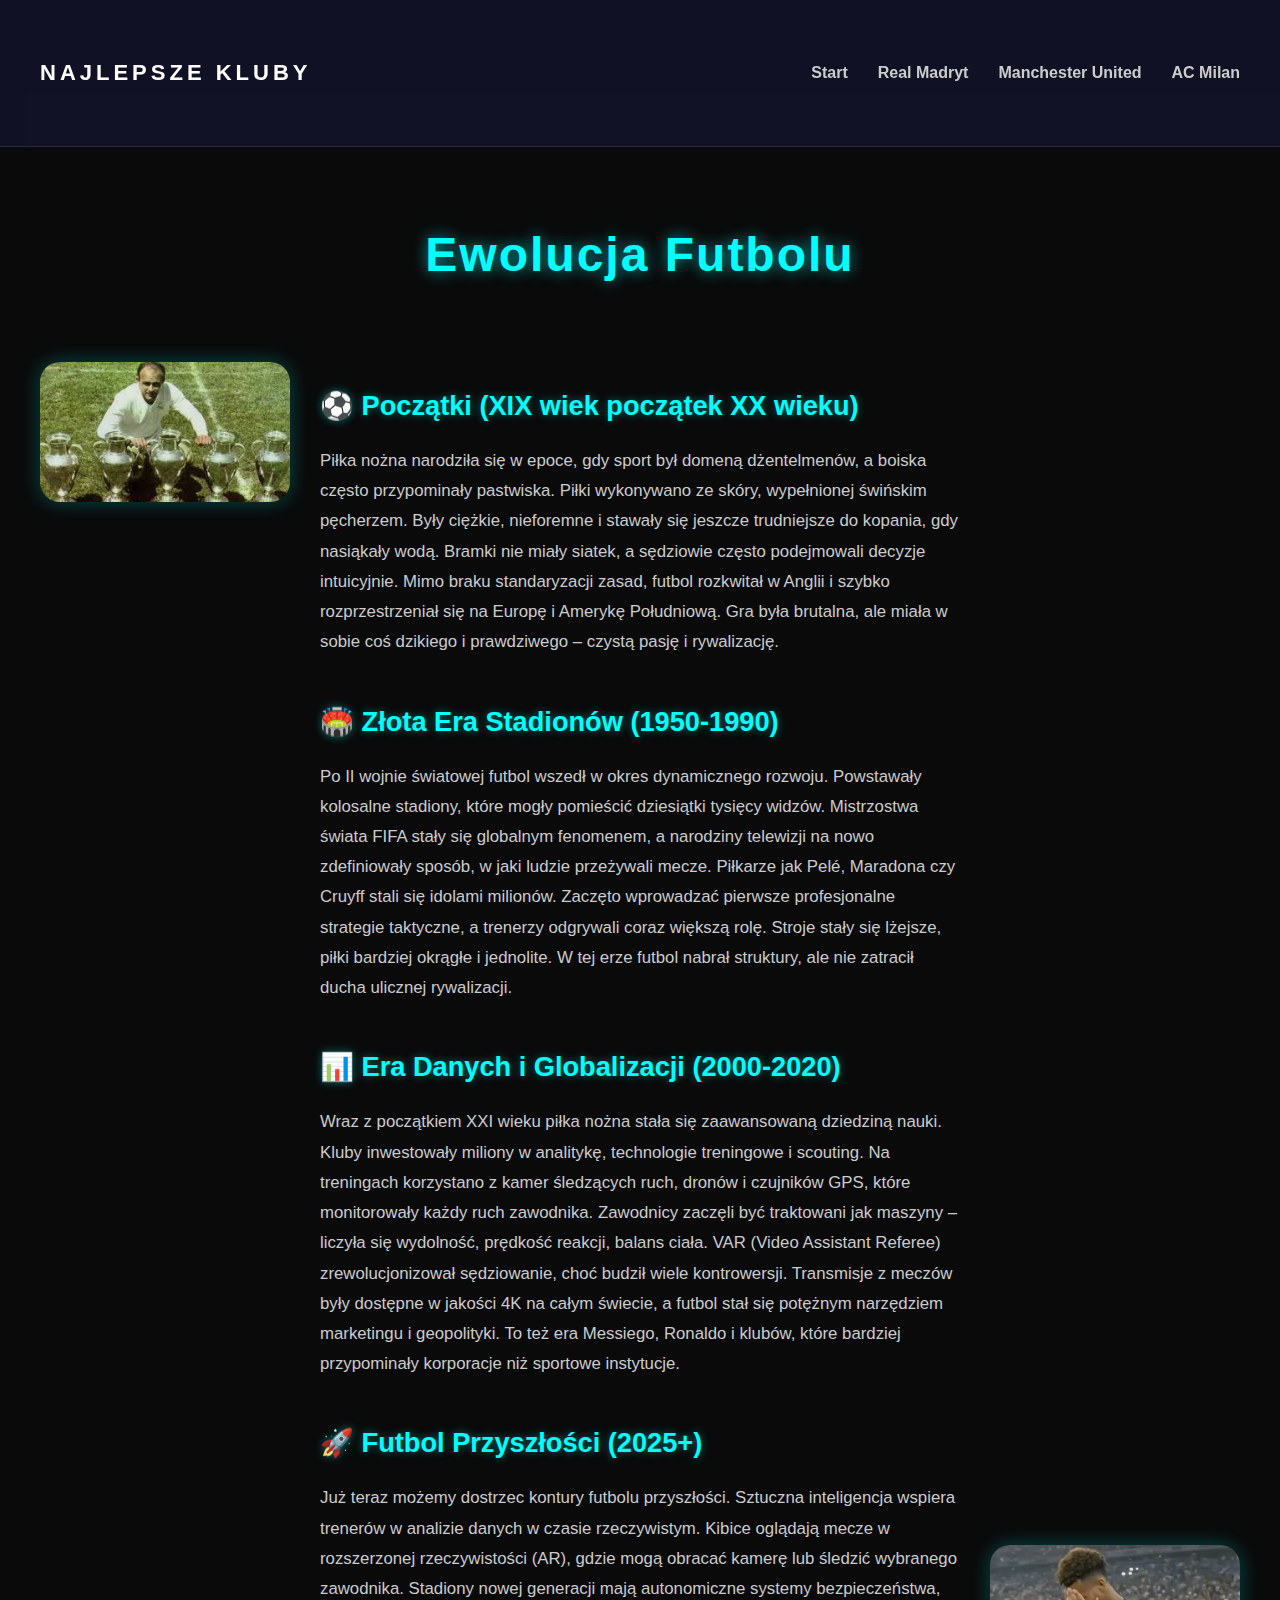
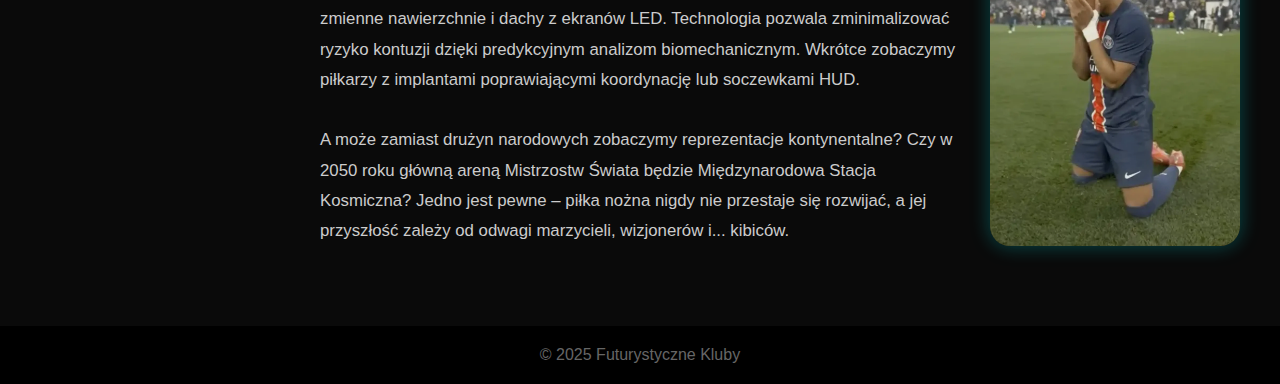
<file: Projekt_Klub/index/ewolucja.html>
<!DOCTYPE html>
<html lang="pl">
<head>
  <meta charset="UTF-8">
  <title>Moje Ulubione Kluby</title>
  <link rel="stylesheet" href="../css/style.css">
</head>
<body>
  <header class="glass-nav">
    <h1 class="logo"> <a href="../index/index.html">NAJLEPSZE KLUBY</a></h1>
    <nav>
      <ul>
        <li><a href="index.html">Start</a></li>
        <li><a href="real.html">Real Madryt</a></li>
        <li><a href="united.html">Manchester United</a></li>
        <li><a href="milan.html">AC Milan</a></li>
      </ul>
    </nav>
  </header>

  <section class="evolution">
  <h2 class="section-title">Ewolucja Futbolu</h2>
  <div class="evolution-container">
    <img src="../zdj/pobrany plik.jfif" alt="" class="evolution-img left-img" />
    
    <div class="evolution-text">
      <h3>⚽ Początki (XIX wiek początek XX wieku)</h3>
      <p>
        Piłka nożna narodziła się w epoce, gdy sport był domeną dżentelmenów, a boiska często przypominały pastwiska. Piłki wykonywano ze skóry, wypełnionej świńskim pęcherzem. Były ciężkie, nieforemne i stawały się jeszcze trudniejsze do kopania, gdy nasiąkały wodą. Bramki nie miały siatek, a sędziowie często podejmowali decyzje intuicyjnie. Mimo braku standaryzacji zasad, futbol rozkwitał w Anglii i szybko rozprzestrzeniał się na Europę i Amerykę Południową. Gra była brutalna, ale miała w sobie coś dzikiego i prawdziwego – czystą pasję i rywalizację.
    </p>

      <h3>🏟️ Złota Era Stadionów (1950-1990)</h3>
      <p>
        Po II wojnie światowej futbol wszedł w okres dynamicznego rozwoju. Powstawały kolosalne stadiony, które mogły pomieścić dziesiątki tysięcy widzów. Mistrzostwa świata FIFA stały się globalnym fenomenem, a narodziny telewizji na nowo zdefiniowały sposób, w jaki ludzie przeżywali mecze. Piłkarze jak Pelé, Maradona czy Cruyff stali się idolami milionów. Zaczęto wprowadzać pierwsze profesjonalne strategie taktyczne, a trenerzy odgrywali coraz większą rolę. Stroje stały się lżejsze, piłki bardziej okrągłe i jednolite. W tej erze futbol nabrał struktury, ale nie zatracił ducha ulicznej rywalizacji.
     </p>

      <h3>📊 Era Danych i Globalizacji (2000-2020)</h3>
      <p>
        Wraz z początkiem XXI wieku piłka nożna stała się zaawansowaną dziedziną nauki. Kluby inwestowały miliony w analitykę, technologie treningowe i scouting. Na treningach korzystano z kamer śledzących ruch, dronów i czujników GPS, które monitorowały każdy ruch zawodnika. Zawodnicy zaczęli być traktowani jak maszyny – liczyła się wydolność, prędkość reakcji, balans ciała. VAR (Video Assistant Referee) zrewolucjonizował sędziowanie, choć budził wiele kontrowersji. Transmisje z meczów były dostępne w jakości 4K na całym świecie, a futbol stał się potężnym narzędziem marketingu i geopolityki. To też era Messiego, Ronaldo i klubów, które bardziej przypominały korporacje niż sportowe instytucje.
        </p>

      <h3>🚀 Futbol Przyszłości (2025+)</h3>
  <p>
    Już teraz możemy dostrzec kontury futbolu przyszłości. Sztuczna inteligencja wspiera trenerów w analizie danych w czasie rzeczywistym. Kibice oglądają mecze w rozszerzonej rzeczywistości (AR), gdzie mogą obracać kamerę lub śledzić wybranego zawodnika. Stadiony nowej generacji mają autonomiczne systemy bezpieczeństwa, zmienne nawierzchnie i dachy z ekranów LED. Technologia pozwala zminimalizować ryzyko kontuzji dzięki predykcyjnym analizom biomechanicznym. Wkrótce zobaczymy piłkarzy z implantami poprawiającymi koordynację lub soczewkami HUD. 
    <br><br>
    A może zamiast drużyn narodowych zobaczymy reprezentacje kontynentalne? Czy w 2050 roku główną areną Mistrzostw Świata będzie Międzynarodowa Stacja Kosmiczna? Jedno jest pewne – piłka nożna nigdy nie przestaje się rozwijać, a jej przyszłość zależy od odwagi marzycieli, wizjonerów i... kibiców.
  </p>
    </div>

    <img src="../zdj/56ed1e41-4f97-4256-a7e8-e534e3775e74.webp" alt="" class="evolution-img right-img" />
  </div>
</section>
  </main>

  <footer>
    <p>&copy; 2025 Futurystyczne Kluby</p>
  </footer>

  <script src="../js/script.js"></script>
</body>
</html>
</file>
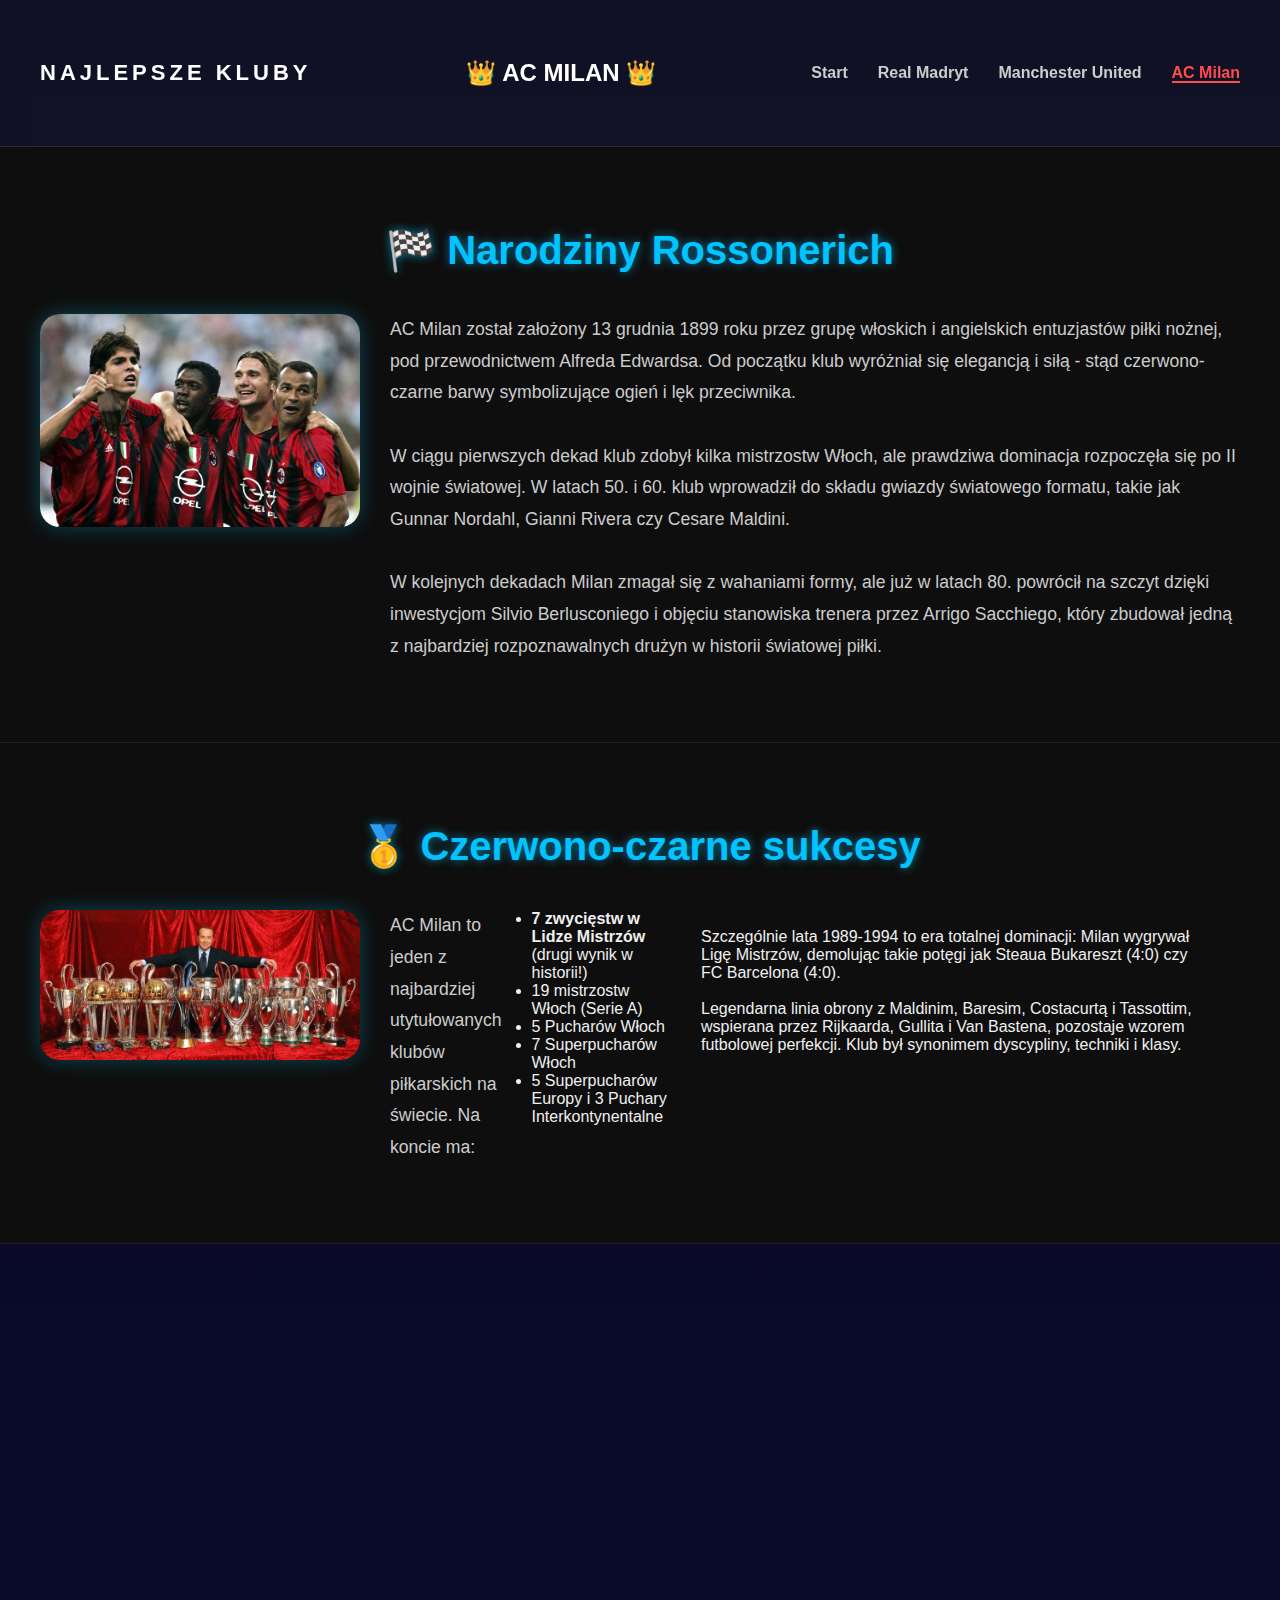
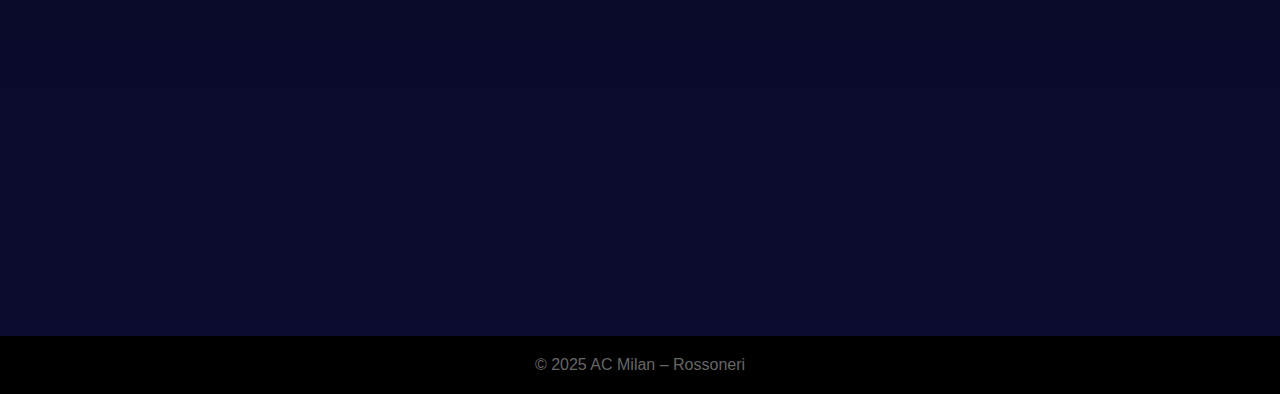
<file: Projekt_Klub/index/milan.html>
<!DOCTYPE html>
<html lang="pl">
<head>
  <meta charset="UTF-8" />
  <meta name="viewport" content="width=device-width, initial-scale=1.0" />
  <title>AC Milan</title>
  <link rel="stylesheet" href="../css/style.css" />
</head>
<body>
 <header class="glass-nav">
    <h1 class="logo"> <a href="../index/index.html">NAJLEPSZE KLUBY</a></h1>
    <h2>👑 AC MILAN  👑 </h2>
    <nav>
      <ul>
        <li><a href="../index/index.html">Start</a></li>
        <li><a href="../index/real.html">Real Madryt</a></li>
        <li><a href="../index/united.html">Manchester United</a></li>
        <li><a href="../index/milan.html">AC Milan</a></li>
      </ul>
    </nav>
  </header>

  <section class="real-section historia">
    <h2>🏁 Narodziny Rossonerich</h2>
    <div class="content">
      <img src="../zdj/acmilan_historia.jpg" alt="" class="side-image left" />
      <p>
        AC Milan został założony 13 grudnia 1899 roku przez grupę włoskich i angielskich entuzjastów piłki nożnej, pod przewodnictwem Alfreda Edwardsa. Od początku klub wyróżniał się elegancją i siłą - stąd czerwono-czarne barwy symbolizujące ogień i lęk przeciwnika.
        <br><br>
        W ciągu pierwszych dekad klub zdobył kilka mistrzostw Włoch, ale prawdziwa dominacja rozpoczęła się po II wojnie światowej. W latach 50. i 60. klub wprowadził do składu gwiazdy światowego formatu, takie jak Gunnar Nordahl, Gianni Rivera czy Cesare Maldini.  
        <br><br>
        W kolejnych dekadach Milan zmagał się z wahaniami formy, ale już w latach 80. powrócił na szczyt dzięki inwestycjom Silvio Berlusconiego i objęciu stanowiska trenera przez Arrigo Sacchiego, który zbudował jedną z najbardziej rozpoznawalnych drużyn w historii światowej piłki.
      </p>
    </div>
  </section>

  <section class="real-section osiagniecia">
    <h2>🥇 Czerwono-czarne sukcesy</h2>
    <div class="content">
      <img src="../zdj/trofea_milan.jpg" alt="" class="side-image right" />
      <p>
        AC Milan to jeden z najbardziej utytułowanych klubów piłkarskich na świecie. Na koncie ma:
        <ul>
          <li><strong>7 zwycięstw w Lidze Mistrzów</strong> (drugi wynik w historii!)</li>
          <li>19 mistrzostw Włoch (Serie A)</li>
          <li>5 Pucharów Włoch</li>
          <li>7 Superpucharów Włoch</li>
          <li>5 Superpucharów Europy i 3 Puchary Interkontynentalne</li>
        </ul>
        <br>
        Szczególnie lata 1989-1994 to era totalnej dominacji: Milan wygrywał Ligę Mistrzów, demolując takie potęgi jak Steaua Bukareszt (4:0) czy FC Barcelona (4:0). 
        <br><br>
        Legendarna linia obrony z Maldinim, Baresim, Costacurtą i Tassottim, wspierana przez Rijkaarda, Gullita i Van Bastena, pozostaje wzorem futbolowej perfekcji. Klub był synonimem dyscypliny, techniki i klasy.
      </p>
    </div>
  </section>

  <section class="real-section dziedzictwo">
    <h2>🏟️ San Siro - Świątynia Pasji</h2>
    <div class="content">
      <img src="../zdj/san siro.avif" alt="" class="side-image left" />
      <p>
        San Siro - oficjalnie nazywane Stadio Giuseppe Meazza - to dom Milanu od 1926 roku. Z ponad 75 000 miejsc siedzących, unikalną architekturą i elektryzującą atmosferą, to jeden z najważniejszych stadionów świata.
        <br><br>
        Stadion dzielony z Interem Mediolan to nie tylko miejsce meczów - to miejsce narodzin legend. Każdy mecz derbowy - „Derby della Madonnina” -jest spektaklem, który przyciąga uwagę całego piłkarskiego świata.
        <br><br>
        San Siro to także emocje, historia i wspomnienia - ostatni mecz Paolo Maldiniego, gole Kaki, obrony Dida, genialne akcje Shevchenki i wiele, wiele więcej.
        <br><br>
        Obecnie mówi się o przenosinach do nowego obiektu, ale duch San Siro zostanie na zawsze w sercach kibiców. AC Milan kontynuuje swoje dziedzictwo, inwestując w młodych zawodników i nowoczesne struktury.  
        <br><br>
        Rossoneri to więcej niż klub - to styl życia, tradycja i dumna rodzina kibiców na całym świecie.
      </p>
    </div>
  </section>

  <footer class="footer">
    <p>&copy; 2025 AC Milan – Rossoneri</p>
  </footer>
  <script src="../js/script.js"></script>
</body>
</html>
</file>
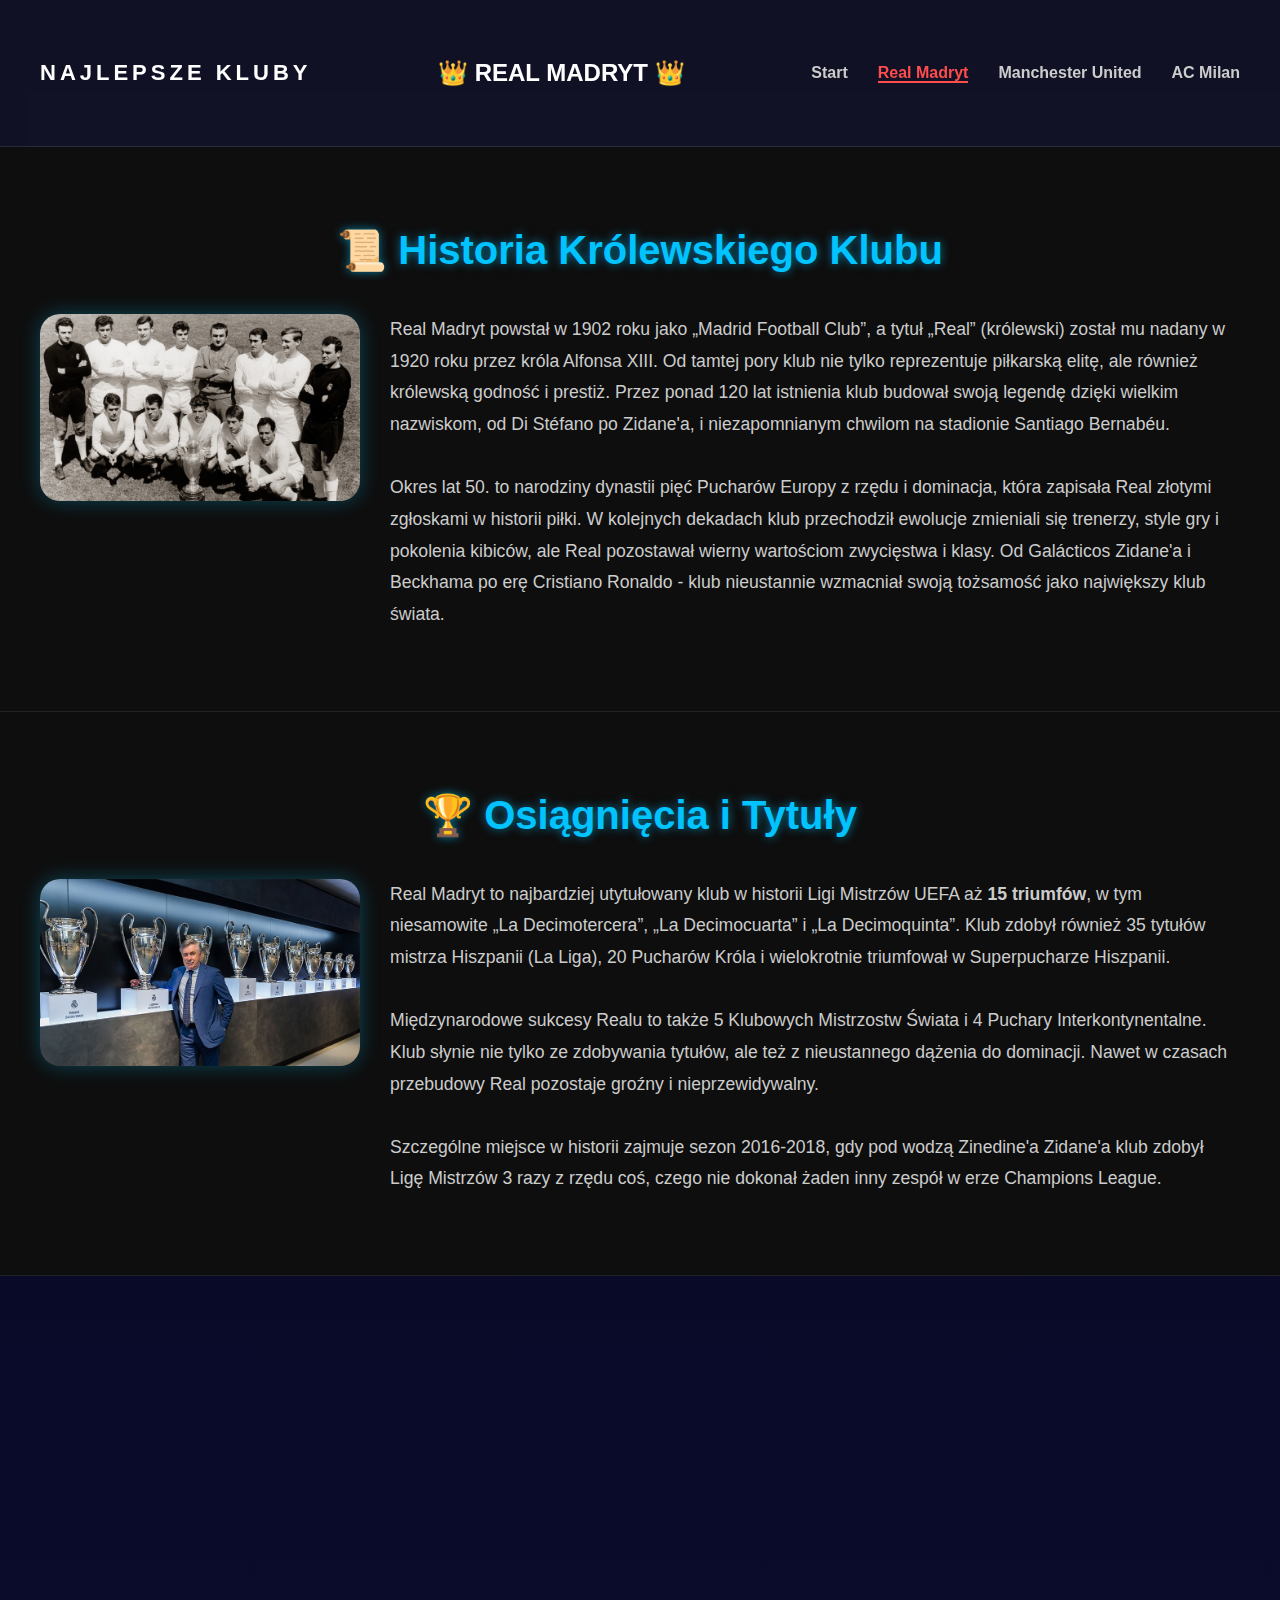
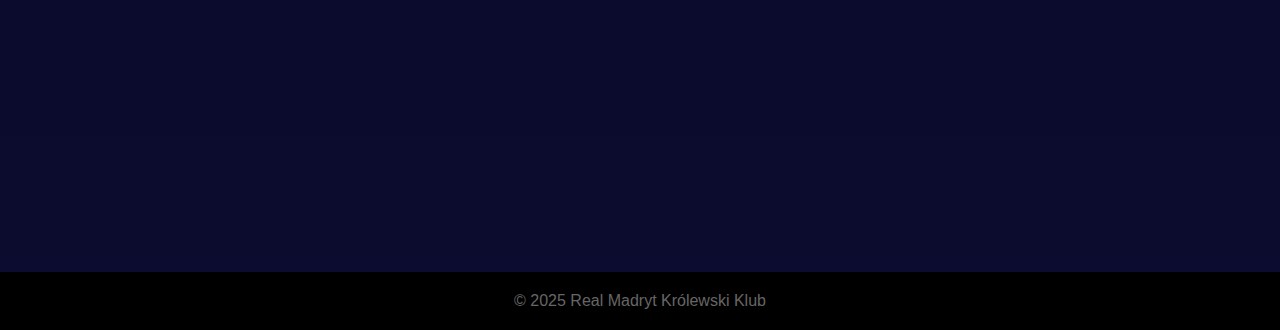
<file: Projekt_Klub/index/real.html>
<!DOCTYPE html>
<html lang="pl">
<head>
  <meta charset="UTF-8" />
  <meta name="viewport" content="width=device-width, initial-scale=1.0" />
  <title>Real Madryt</title>
  <link rel="stylesheet" href="../css/style.css" />
</head>
<body>
  <header class="glass-nav">
    <h1 class="logo"> <a href="../index/index.html">NAJLEPSZE KLUBY</a></h1>
    <h2>👑 REAL MADRYT  👑 </h2>
    <nav>
      <ul>
        <li><a href="../index/index.html">Start</a></li>
        <li><a href="../index/real.html">Real Madryt</a></li>
        <li><a href="../index/united.html">Manchester United</a></li>
        <li><a href="../index/milan.html">AC Milan</a></li>
      </ul>
    </nav>
  </header>

  <section class="real-section">
    <h2>📜 Historia Królewskiego Klubu</h2>
    <div class="content">
      <img src="../zdj/real_histoira.jpg" alt="" class="side-image left" />
      <p>
        Real Madryt powstał w 1902 roku jako „Madrid Football Club”, a tytuł „Real” (królewski) został mu nadany w 1920 roku przez króla Alfonsa XIII. Od tamtej pory klub nie tylko reprezentuje piłkarską elitę, ale również królewską godność i prestiż. Przez ponad 120 lat istnienia klub budował swoją legendę dzięki wielkim nazwiskom, od Di Stéfano po Zidane'a, i niezapomnianym chwilom na stadionie Santiago Bernabéu.
        <br><br>
        Okres lat 50. to narodziny dynastii pięć Pucharów Europy z rzędu i dominacja, która zapisała Real złotymi zgłoskami w historii piłki. W kolejnych dekadach klub przechodził ewolucje zmieniali się trenerzy, style gry i pokolenia kibiców, ale Real pozostawał wierny wartościom zwycięstwa i klasy. Od Galácticos Zidane'a i Beckhama po erę Cristiano Ronaldo - klub nieustannie wzmacniał swoją tożsamość jako największy klub świata.
      </p>
    </div>
  </section>

  <section class="real-section">
    <h2>🏆 Osiągnięcia i Tytuły</h2>
    <div class="content">
      <img src="../zdj/real_trofea.jpg" alt="" class="side-image right" />
      <p>
        Real Madryt to najbardziej utytułowany klub w historii Ligi Mistrzów UEFA aż <strong>15 triumfów</strong>, w tym niesamowite „La Decimotercera”, „La Decimocuarta” i „La Decimoquinta”. Klub zdobył również 35 tytułów mistrza Hiszpanii (La Liga), 20 Pucharów Króla i wielokrotnie triumfował w Superpucharze Hiszpanii.
        <br><br>
        Międzynarodowe sukcesy Realu to także 5 Klubowych Mistrzostw Świata i 4 Puchary Interkontynentalne. Klub słynie nie tylko ze zdobywania tytułów, ale też z nieustannego dążenia do dominacji. Nawet w czasach przebudowy Real pozostaje groźny i nieprzewidywalny.
        <br><br>
        Szczególne miejsce w historii zajmuje sezon 2016-2018, gdy pod wodzą Zinedine'a Zidane'a klub zdobył Ligę Mistrzów 3 razy z rzędu coś, czego nie dokonał żaden inny zespół w erze Champions League.
      </p>
    </div>
  </section>

  <section class="real-section">
    <h2>👑 Królewskie Dziedzictwo</h2>
    <div class="content">
      <img src="../zdj/santiago_bernabeu.jpg" alt="" class="side-image left" />
      <p>
        Real Madryt to nie tylko klub sportowy to instytucja globalna, symbol determinacji i luksusu. Jego stadion, Santiago Bernabéu, przeszedł niedawno ogromną modernizację i stał się jednym z najnowocześniejszych obiektów sportowych na świecie z zamykanym dachem, ekranami 360° i futurystycznym designem.
        <br><br>
        Real to także fundamenty wartości: honor, waleczność, lojalność wobec barw. Wspierany przez miliony kibiców na całym świecie, klub stawia na rozwój młodzieży poprzez akademię La Fábrica, a jednocześnie pozyskuje topowych graczy, takich jak Jude Bellingham czy Vinícius Júnior liderów nowej ery.
        <br><br>
        Dziedzictwo Realu to coś więcej niż statystyki to emocje, które przechodzą z pokolenia na pokolenie. To biel koszulki, która symbolizuje czystość ambicji i absolutne oddanie grze. Klub królewski to synonim futbolu doskonałego.
      </p>
    </div>
  </section>

  <footer class="footer">
    <p>&copy; 2025 Real Madryt Królewski Klub</p>
  </footer>
  <script src="../js/script.js"></script>
</body>
</html>
</file>
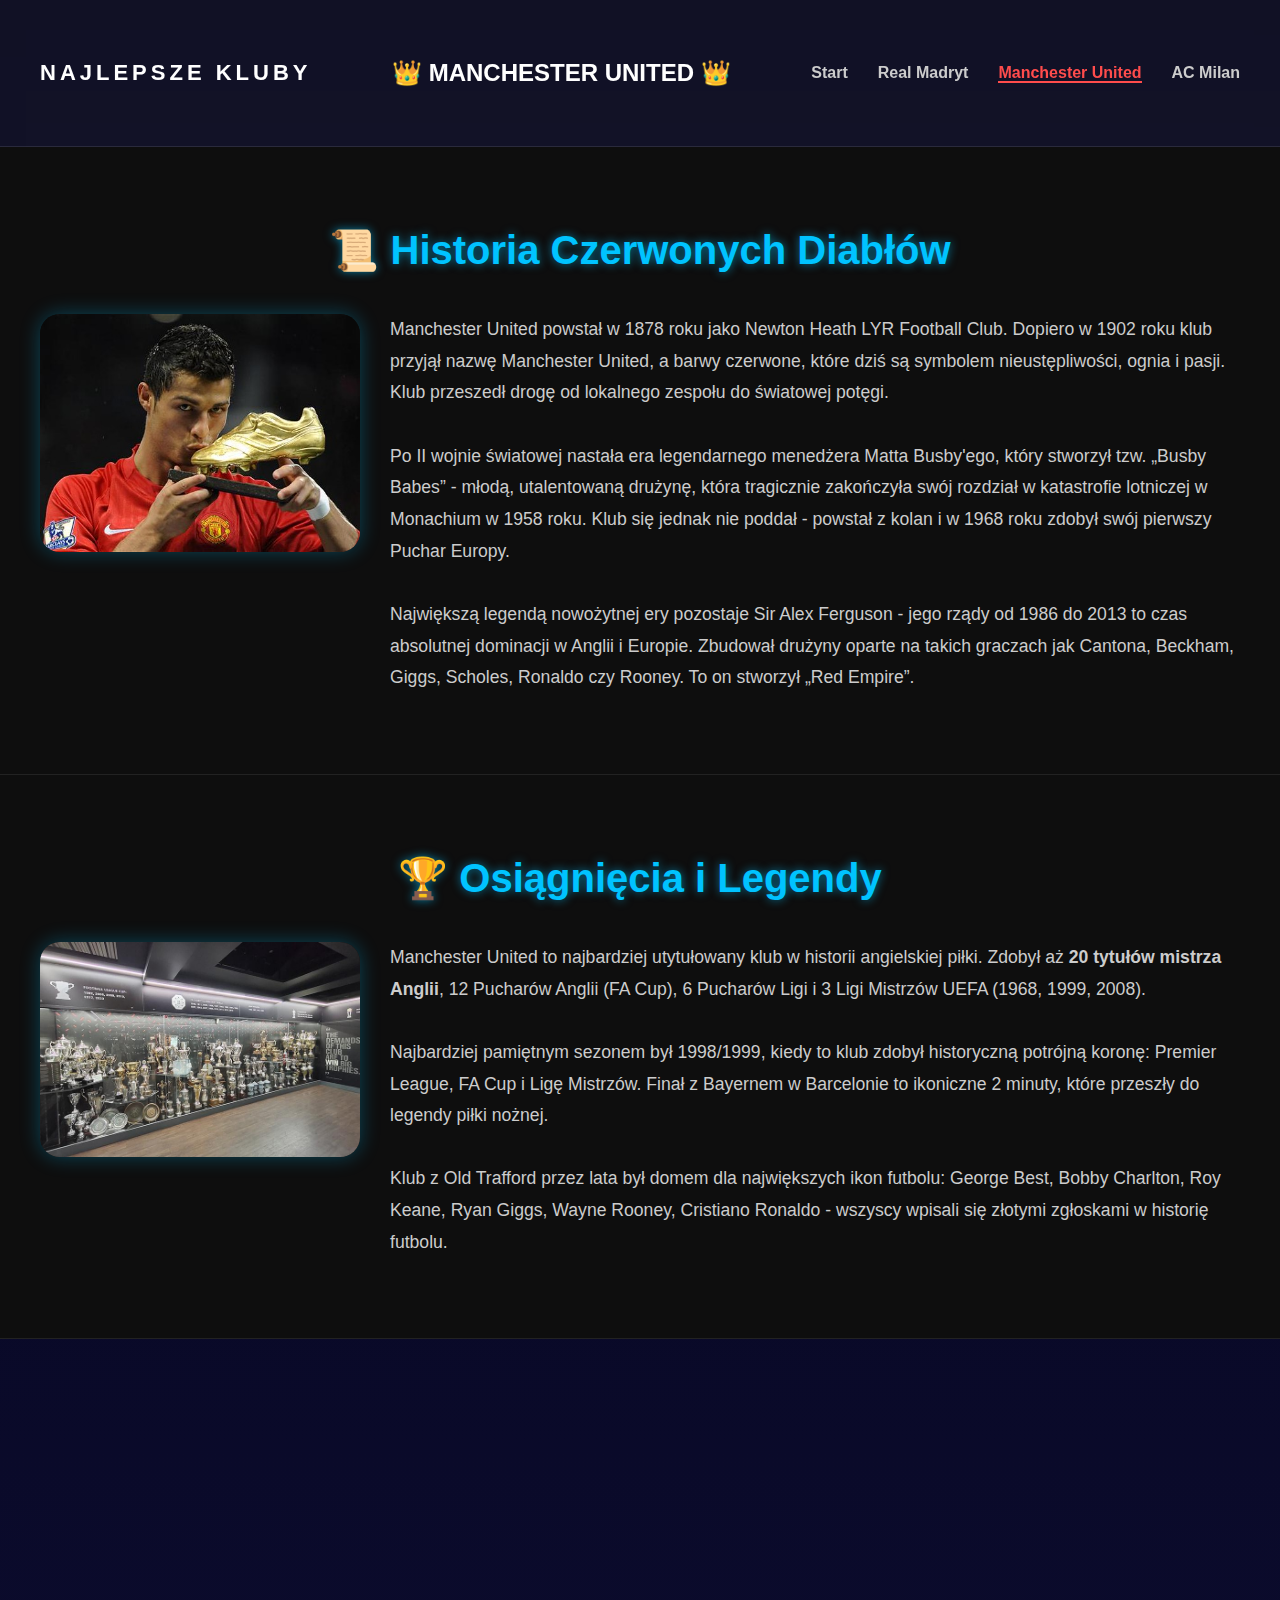
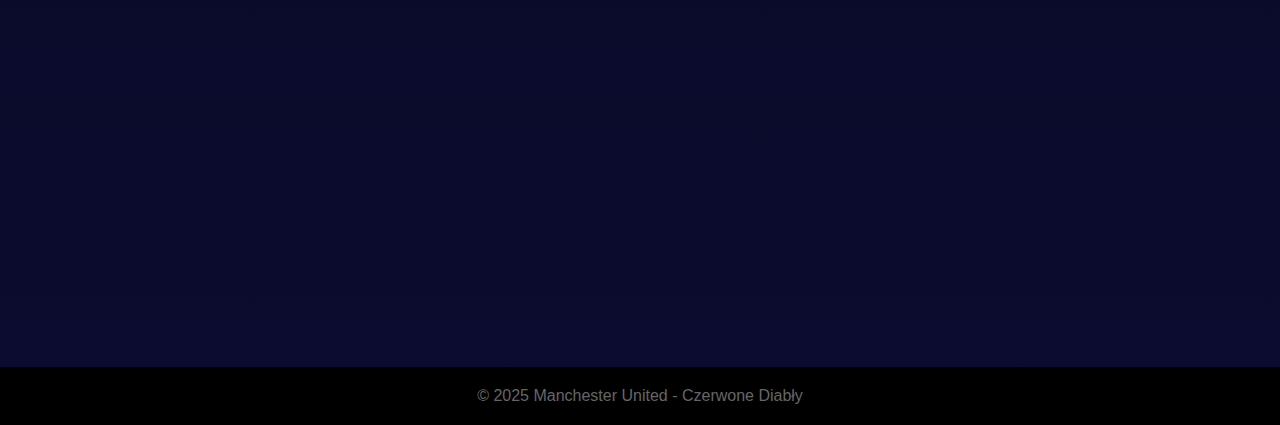
<file: Projekt_Klub/index/united.html>
<!DOCTYPE html>
<html lang="pl">
<head>
  <meta charset="UTF-8" />
  <meta name="viewport" content="width=device-width, initial-scale=1.0" />
  <title>Manchester United</title>
  <link rel="stylesheet" href="../css/style.css" />
</head>
<body>
 <header class="glass-nav">
    <h1 class="logo"> <a href="../index/index.html">NAJLEPSZE KLUBY</a></h1>
    <h2>👑 MANCHESTER UNITED  👑 </h2>
    <nav>
      <ul>
        <li><a href="../index/index.html">Start</a></li>
        <li><a href="../index/real.html">Real Madryt</a></li>
        <li><a href="../index/united.html">Manchester United</a></li>
        <li><a href="../index/milan.html">AC Milan</a></li>
      </ul>
    </nav>
  </header>

  <section class="real-section historia">
    <h2>📜 Historia Czerwonych Diabłów</h2>
    <div class="content">
      <img src="../zdj/historia.jpg" alt="" class="side-image left" />
      <p>
        Manchester United powstał w 1878 roku jako Newton Heath LYR Football Club. Dopiero w 1902 roku klub przyjął nazwę Manchester United, a barwy czerwone, które dziś są symbolem nieustępliwości, ognia i pasji. Klub przeszedł drogę od lokalnego zespołu do światowej potęgi.
        <br><br>
        Po II wojnie światowej nastała era legendarnego menedżera Matta Busby'ego, który stworzył tzw. „Busby Babes” - młodą, utalentowaną drużynę, która tragicznie zakończyła swój rozdział w katastrofie lotniczej w Monachium w 1958 roku. Klub się jednak nie poddał - powstał z kolan i w 1968 roku zdobył swój pierwszy Puchar Europy.
        <br><br>
        Największą legendą nowożytnej ery pozostaje Sir Alex Ferguson - jego rządy od 1986 do 2013 to czas absolutnej dominacji w Anglii i Europie. Zbudował drużyny oparte na takich graczach jak Cantona, Beckham, Giggs, Scholes, Ronaldo czy Rooney. To on stworzył „Red Empire”.
      </p>
    </div>
  </section>

  <section class="real-section osiagniecia">
    <h2>🏆 Osiągnięcia i Legendy</h2>
    <div class="content">
      <img src="../zdj/trofea.jpg" alt="" class="side-image right" />
      <p>
        Manchester United to najbardziej utytułowany klub w historii angielskiej piłki. Zdobył aż <strong>20 tytułów mistrza Anglii</strong>, 12 Pucharów Anglii (FA Cup), 6 Pucharów Ligi i 3 Ligi Mistrzów UEFA (1968, 1999, 2008).
        <br><br>
        Najbardziej pamiętnym sezonem był 1998/1999, kiedy to klub zdobył historyczną potrójną koronę: Premier League, FA Cup i Ligę Mistrzów. Finał z Bayernem w Barcelonie to ikoniczne 2 minuty, które przeszły do legendy piłki nożnej.
        <br><br>
        Klub z Old Trafford przez lata był domem dla największych ikon futbolu: George Best, Bobby Charlton, Roy Keane, Ryan Giggs, Wayne Rooney, Cristiano Ronaldo - wszyscy wpisali się złotymi zgłoskami w historię futbolu.
      </p>
    </div>
  </section>

  <section class="real-section dziedzictwo">
    <h2>⚽ Dziedzictwo Teatru Marzeń</h2>
    <div class="content">
      <img src="../zdj/old trafford.jpg" alt="" class="side-image left" />
      <p>
        Old Trafford - znane jako „Teatr Marzeń” - to jedno z najbardziej kultowych miejsc w świecie piłki. Jego trybuny gościły miliony kibiców, którzy tworzą jedną z najbardziej oddanych społeczności fanów na świecie.
        <br><br>
        Manchester United to klub globalny, z fanami na każdym kontynencie. To także znak tradycji i ewolucji - klub przechodzi obecnie transformację, stawiając na młodych zawodników, infrastrukturę i nową wizję dominacji.
        <br><br>
        Akademia United, która wykształciła pokolenia legend, wciąż produkuje perełki. Klub inwestuje w nowe technologie, rozwój społeczny i działania charytatywne. To więcej niż klub - to instytucja, z którą miliony ludzi utożsamiają swoje emocje, wartości i wspomnienia.
        <br><br>
        Manchester United to niekończąca się opowieść o walce, odrodzeniu i chwale - symbol futbolu, który pozostanie wieczny.
      </p>
    </div>
  </section>

  <footer class="footer">
    <p>&copy; 2025 Manchester United - Czerwone Diabły</p>
  </footer>
  <script src="../js/script.js"></script>
</body>
</html>
</file>
<file: Projekt_Klub/css/style.css>
* {
  margin: 0;
  padding: 0;
  box-sizing: border-box;
}

body {
  font-family: 'Segoe UI', sans-serif;
  background: linear-gradient(to bottom, #05051a, #0c0c30);
  color: #fff;
  scroll-behavior: smooth;
}

.glass-nav {
  display: flex;
  justify-content: space-between;
  align-items: center;
  padding: 20px 40px;
  position: sticky;
  top: 0;
  backdrop-filter: blur(10px);
  background: rgba(255, 255, 255, 0.05);
  border-bottom: 1px solid rgba(255, 255, 255, 0.1);
  z-index: 1000;
}

.logo {
  font-size: 24px;
  color: #0ff;
  font-weight: bold;
}

nav ul {
  display: flex;
  list-style: none;
  gap: 30px;
}

nav ul li a {
  text-decoration: none;
  color: #ccc;
  font-weight: bold;
  position: relative;
  transition: color 0.3s;
}

nav ul li a::after {
  content: '';
  position: absolute;
  width: 0%;
  height: 2px;
  background: #0ff;
  bottom: -4px;
  left: 0;
  transition: 0.4s ease;
}

nav ul li a:hover {
  color: #0ff;
}

nav ul li a:hover::after {
  width: 100%;
}

.hero {
  text-align: center;
  padding: 100px 20px;
  background: linear-gradient(to bottom, #0ff2, transparent);
}

.hero h2 {
  font-size: 42px;
  color: #0ff;
  margin-bottom: 20px;
  animation: fadeIn 1.5s ease-out forwards;
}

.hero p {
  color: #ccc;
  font-size: 18px;
  margin-bottom: 30px;
}

.start-button {
  background: #0ff;
  padding: 12px 24px;
  color: #000;
  text-decoration: none;
  font-weight: bold;
  border-radius: 6px;
  transition: background 0.3s;
}

.start-button:hover {
  background: #00aacc;
  color: #fff;
}

.club {
  display: flex;
  align-items: center;
  justify-content: center;
  padding: 80px 40px;
  gap: 50px;
  flex-wrap: wrap;
  opacity: 0;
  transform: translateY(40px);
  transition: 1s all ease;
}

.club.reverse {
  flex-direction: row-reverse;
}

.club img {
  width: 200px;
  height: auto;
  filter: drop-shadow(0 0 20px #0ff);
  transition: transform 0.3s ease;
}

.club img:hover {
  transform: scale(1.05);
}

.club-text {
  max-width: 400px;
}

.club-text h3 {
  color: #0ff;
  font-size: 26px;
  margin-bottom: 10px;
}

.club-text p {
  color: #bbb;
  font-size: 16px;
  margin-bottom: 10px;
}

.club-text a {
  color: #0ff;
  text-decoration: underline;
}

.contact {
  padding: 60px 20px;
  text-align: center;
  background: #111;
}

.contact h3 {
  font-size: 22px;
  margin-bottom: 10px;
  color: #0ff;
}

.contact p {
  color: #ccc;
}

footer {
  background: #000;
  text-align: center;
  padding: 20px;
  color: #666;
}

@keyframes fadeIn {
  from {
    opacity: 0;
    transform: translateY(40px);
  }
  to {
    opacity: 1;
    transform: translateY(0);
  }
}





.evolution {
  padding: 80px 40px;
  background: #0a0a0a;
  color: #f0f0f0;
  position: relative;
  overflow: hidden;
}

.section-title {
  text-align: center;
  font-size: 3rem;
  margin-bottom: 60px;
  font-weight: bold;
  letter-spacing: 2px;
  color: #00ffff;
  text-shadow: 0 0 15px rgba(0, 255, 255, 0.6);
}

.evolution-container {
  display: flex;
  gap: 30px;
  align-items: flex-start;
  position: relative;
}

.evolution-text {
  flex: 1;
  font-size: 1.1rem;
  line-height: 1.8;
  z-index: 1;
}

.evolution-text h3 {
  margin-top: 40px;
  font-size: 1.7rem;
  color: #00ffff;
  text-shadow: 0 0 8px rgba(0, 255, 255, 0.4);
}

.evolution-text p {
  margin-top: 15px;
  color: #ccc;
  font-size: 1.05rem;
}

.evolution-img {
  width: 250px;
  height: auto;
  border-radius: 20px;
  box-shadow: 0 0 20px rgba(0, 255, 255, 0.3);
  object-fit: cover;
  opacity: 0.9;
  z-index: 0;
}

.left-img {
  margin-top: 20px;
  align-self: flex-start;
}

.right-img {
  margin-top: 100px;
  align-self: flex-end;
}

@media (max-width: 1000px) {
  .evolution-container {
    flex-direction: column;
    align-items: center;
  }
  .evolution-img {
    display: none;
  }
}


a{
  text-decoration: none;
}


.real-section {
  padding: 80px 40px;
  background-color: #0e0e0e;
  color: #f0f0f0;
  border-bottom: 1px solid #222;
}

.real-section h2 {
  font-size: 2.5rem;
  color: #00c3ff;
  text-align: center;
  margin-bottom: 40px;
  text-shadow: 0 0 10px rgba(0, 195, 255, 0.6);
}

.content {
  display: flex;
  flex-direction: row;
  align-items: flex-start;
  gap: 30px;
}

.content p {
  flex: 1;
  font-size: 1.1rem;
  line-height: 1.8;
  color: #ccc;
}

.side-image {
  width: 320px;
  height: auto;
  border-radius: 20px;
  box-shadow: 0 0 20px rgba(0, 195, 255, 0.3);
  object-fit: cover;
}

.left {
  order: -1;
}

@media (max-width: 900px) {
  .content {
    flex-direction: column;
    align-items: center;
  }
  .side-image {
    width: 90%;
  }
}


/* Pojawiająca się sekcja po przewinięciu */
.real-section {
  opacity: 0;
  transform: translateY(50px);
  transition: all 0.7s ease;
}
.real-section.show {
  opacity: 1;
  transform: translateY(0);
}

/* Styl aktywnego linka */
nav a.active-link {
  color: #ff4c4c;
  border-bottom: 2px solid #ff4c4c;
}


.logo {
  font-size: 22px;
  font-weight: bold;
  text-align: center;
  margin: 40px 0;
  letter-spacing: 4px;
  text-transform: uppercase;
  position: relative;
  z-index: 10;
  color: #fff;
  animation: glow 2.5s ease-in-out infinite alternate;
  font-family: 'Orbitron', sans-serif; /* Możesz dodać Orbitron z Google Fonts */
}

.logo a {
  text-decoration: none;
  color: inherit;
  transition: color 0.3s ease;
}

.logo a:hover {
  color: #00ffe1;
  text-shadow: 0 0 10px #00ffe1, 0 0 20px #00ffe1, 0 0 30px #00ffe1;
}

/* Efekt neonowego błysku */
@keyframes glow {
  from {
    text-shadow: 0 0 10px #0ff, 0 0 20px #0ff, 0 0 30px #0ff;
  }
  to {
    text-shadow: 0 0 20px #00f0ff, 0 0 40px #00f0ff, 0 0 60px #00f0ff;
  }
}
</file>
